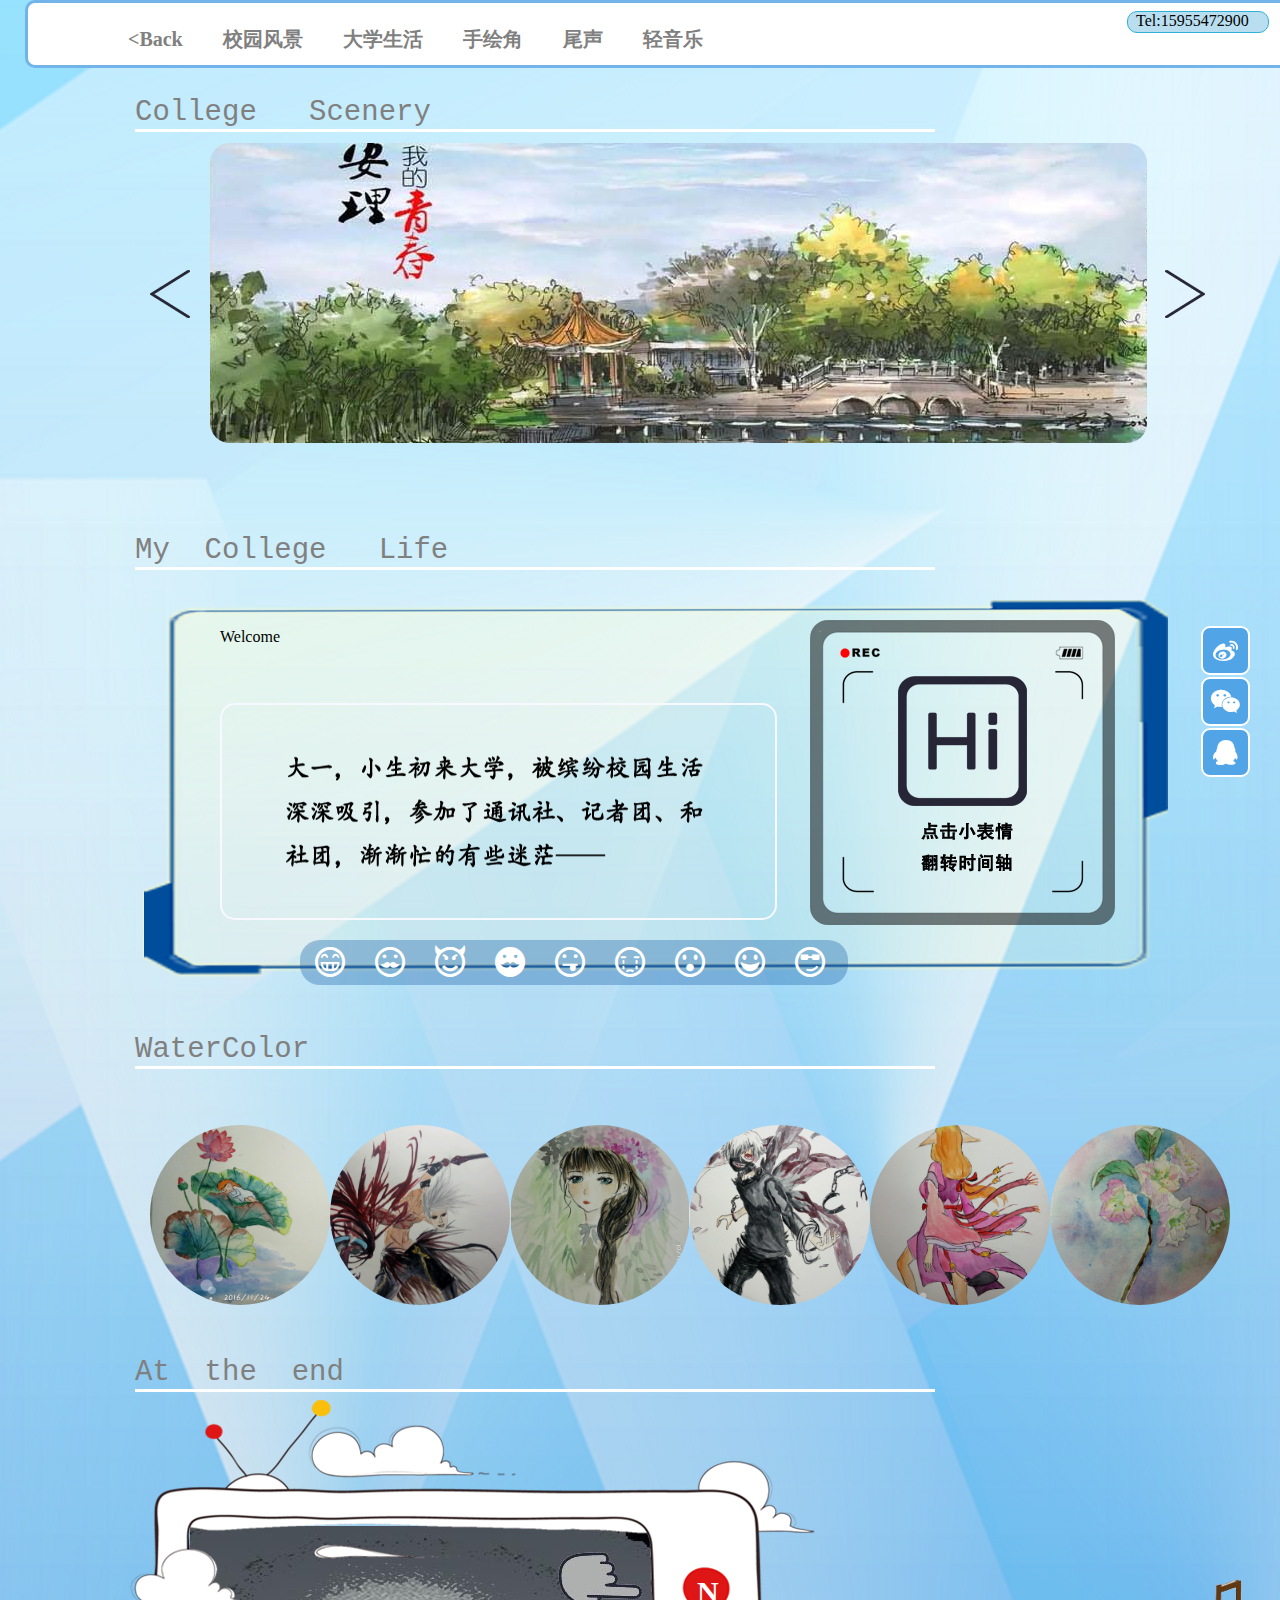
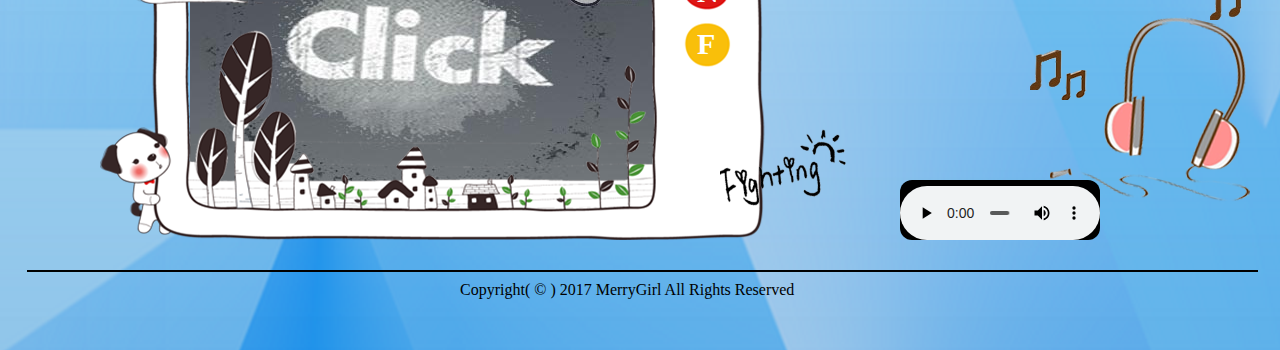
<file: index.html>
<!DOCTYPE html>
<html lang="en">
<head>
    <meta charset="UTF-8">
    <title>MG主页</title>
    <link rel="stylesheet" type="text/css" href="css/index.css">
    <link rel="shortcut icon" type="image/x-icon" href="img/index.ico" media="screen" />
    <link href="https://fonts.gdgdocs.org/css?family=Lobster" rel="stylesheet" type="text/css">
</head>
<body>
<div class="total">
    <!--nav-->
    <div class="nav">

        <div class="nav-list">
            <ul class="nav-ul">
                <li><a href="首页.html"> &lt;Back </a></li>
                <li><a href="#college">校园风景</a></li>
                <li><a href="#life">大学生活</a></li>
                <li><a href="#WaterColor">手绘角</a></li>
                <li><a href="#fun">尾声</a></li>
                <li><a href="#fun">轻音乐</a></li>
            </ul>
        </div>
        <div class="nav-tel"><span>&nbsp;&nbsp;Tel:15955472900</span></div>
    </div>
    <!--banner-->
    <div class="trainBox" >
        <img id="moveTrain" class="welcomeTrain" src="img/train.png">
    </div>
    <a name="college"></a>
    <div class="banner" >

        <div class="skill-caption topNum1">College &nbsp; Scenery</div>
        <div class="banner-img">
            <div class="bigBanner">
                <img   id="bannerHolder" src="img/bigBan.jpg">
            </div>
            <div id="bannerId">
                <a  ><img class="banner-left " src="img/left.png"></a>
                <a  >  <img class="banner-right " src="img/right.png"></a>
            </div>
        </div>
    </div>
<!--my life-->
<div class="my-life" >

    <div class="skill-caption  topNum2"> <a name="life"></a>My &nbsp;College &nbsp; Life</div>
    <!---------------->
    <div class="life-box">
    </div>
    <div class="timeBox"><img  style="border-radius: 18px" src="img/box.png">
        <img id="placeholder" src="img/placeholder.png" >
    </div>
</div>
    <div class="changeButton">
        <ul id="imagegallery">
            <li><a href="img/lifetime%20(2).png" title="2014.09"><div class="icon-grin lifeIcon"></div></a></li>
            <li><a href="img/lifetime%20(3).jpg" title="2015.03"><div class="icon-hipster lifeIcon"></div></a></li>
            <li><a href="img/lifetime%20(4).png" title="2015.09" ><div class="icon-evil lifeIcon"></div></a></li>
            <li><a href="img/lifetime%20(5).jpg" title="2016.03" ><div class="icon-hipster2 lifeIcon"></div></a></li>
            <li><a href="img/lifetime%20(6).png" title="2016.09" ><div class="icon-tongue lifeIcon"></div></a></li>
            <li><a href="img/school.png" title="2017.03"><div class="icon-crying lifeIcon"></div></a></li>
            <li><a href="img/lifetime%20(7).jpg" title="2017.04" ><div class="icon-shocked lifeIcon"></div></a></li>
            <li><a href="img/lifetime%20(8).jpg" title="2017.05" ><div class="icon-happy lifeIcon"></div></a></li>
            <li><a href="img/lifetime%20(9).jpg" title="Now" ><div class="icon-cool lifeIcon"></div></a></li><a name="WaterColor"></a>
        </ul>
    </div>
    <p id="description">Welcome</p>
    <div class="timeText" id="slideshow">
        <img src="img/recall.png" id="preview">
    </div>
<!--skill-->
<div class="skill" >
    <div class="skill-caption  topNum4">WaterColor</div>
    <ul class="skill-box">
        <li><a><img src="img/color%20(1).jpg"></a></li>
        <li><a><img src="img/color%20(2).jpg"></a></li>
        <li><a><img src="img/color%20(3).jpg"></a></li>
        <li><a><img src="img/color%20(4).jpg"></a></li>
        <li><a><img src="img/color%20(5).jpg"></a></li>
        <li><a><img src="img/color%20(6).jpg"></a></li>

    </ul>
</div>
<!--bottom-->
<div class="bottom" >
    <div class="skill-caption  topNum5">At &nbsp;the &nbsp;end</div>
    <div class="bottom-left">
        <a name="fun"></a>
        <div class="tvBox">
            <img id="watchTv" src="img/watchTv.jpg">
        </div>
        <img class="tvKuang" src="img/tv.png" >
        <ul id="tvBtn">
            <li><a >N</a></li>
            <li><a >F</a></li>
        </ul>
        <img class="tvgirl" src="img/fighting.png">
    </div>
    <div class="bottom-right">
        <img class="ear" src="img/ear.png">
        <img class="msc1" src="img/40.png">
        <img class="msc2" src="img/40.png">
        <img class="msc3" src="img/60.png">
        <!--<object data="music/茜さす%20(TVサイズ)-吉森信.mp3"  width="200" height="40">-->
            <!--<embed src="music/茜さす%20(TVサイズ)-吉森信.mp3"  width="200" height="40" wmode="opaque"></embed>-->
        <!--</object>-->
        <embed src="music/茜さす%20(TVサイズ)-吉森信.mp3"  width="200" height="60" wmode="opaque"></embed>
    </div>
</div>
<!--foot-->
<div class="hr"></div>
<div  class="foot">
    <p>Copyright( &copy ) 2017 MerryGirl All Rights Reserved</p>
</div>
<!--侧边栏-->
<ul class="toolbar">
    <div class="position">
        <li href="javascript:;" class="toolbar-it">
            <div class="toolbar-icon icon-sina-weibo"></div>
            <span class="toolbar-pic toolbar-weibo">  <img  src="img/weibo.jpg"></span>
        </li>
        <li href="javascript:;" class="toolbar-it">
            <div class="toolbar-icon icon-wechat"></div>
            <span class="toolbar-pic toolbar-wechat"><img src="img/weixin.jpg"></span>
        </li>
        <li href="javascript:;" class="toolbar-it">
            <div class="toolbar-icon icon-qq"></div>
            <span class="toolbar-pic toolbar-qq"><img src="img/qq.jpg"></span>
        </li>
    </div>
</ul>
</div>
</div>
<script src="js/index.js"></script>
</body>
</html>
</file>
<file: css/index.css>
@font-face {
    font-family: 'icomoon';
    src:  url('fonts/icomoon.eot?vae20u');
    src:  url('fonts/icomoon.eot?vae20u#iefix') format('embedded-opentype'),
    url('fonts/icomoon.ttf?vae20u') format('truetype'),
    url('fonts/icomoon.woff?vae20u') format('woff'),
    url('fonts/icomoon.svg?vae20u#icomoon') format('svg');
    font-weight: normal;
    font-style: normal;
}

[class^="icon-"], [class*=" icon-"] {
    /* use !important to prevent issues with browser extensions that change fonts */
    font-family: 'icomoon' !important;
    speak: none;
    font-style: normal;
    font-weight: normal;
    font-variant: normal;
    text-transform: none;
    line-height: 1;

    /* Better Font Rendering =========== */
    -webkit-font-smoothing: antialiased;
    -moz-osx-font-smoothing: grayscale;
}
.icon-wechat:before {
    content: "\e901";
}
.icon-qq:before {
    content: "\e900";
}
.icon-happy:before {
    content: "\e9df";
}
.icon-tongue:before {
    content: "\e9e3";
}
.icon-grin:before {
    content: "\e9e9";
}
.icon-cool:before {
    content: "\e9eb";
}
.icon-evil:before {
    content: "\e9ef";
}
.icon-shocked:before {
    content: "\e9f1";
}
.icon-hipster:before {
    content: "\e9f9";
}
.icon-hipster2:before {
    content: "\e9fa";
}
.icon-crying:before {
    content: "\ea01";
}
.icon-sina-weibo:before {
    content: "\ea9a";
}
/*字体图标*/
*{
    padding: 0px;
    margin: 0px;
}
.total {
    background: url("../img/sky5.png") no-repeat center;
    height:1950px;
    width:100%;
    background-size:cover;
    position: relative;
    overflow: hidden;
}
/*nav___________________________________________*/
.nav{
    position: fixed;
    top:0px;
    left: 25px;
    width: 1300px;
    height: 62px;
    margin: 0px auto;
    background-color: white;
    border: solid 3px #72B4E9 ;
    border-radius: 10px;
    /*-webkit-border-radius: 10px;*/
    /*-moz-border-radius: 10px;*/
    /*!*border-radius: 10px;*!*/
    /*!*behavior: url(PIE.htc);*!*/
    /*behavior:url(pie.php);*/
    z-index: 100;
}
.nav-list{
    margin: 8px 60px;
}
.nav-list ul{
    list-style: none;
}
.nav-list ul li a {
    float: left;
    margin-left: 40px;
    line-height: 56px;
    font-size: 20px;
    font-weight: bold;
    color: gray;
    text-decoration: none;
}
.nav-tel{
    float: right;
    width: 140px;
    height: 20px;
    margin-right: 59px;
    background-color: #b9def0;
    border: solid 1px #31b0d5;
    border-radius: 10px;
}
.nav-tel:hover{cursor: pointer;color:deepskyblue}
/*train*/
.welcomeTrain{
    width: 180px;
    height: auto;
    position: absolute;
    left: -187px;
}
.trainBox{
    position: absolute;
    left: 340px;
    top: 70px;
    width:900px;
    height: 80px;
    overflow: hidden;
}
/*banner___________________________________________*/
.banner{
    margin: 10px auto;
    margin-top: 100px;
    width: 1188px;
    height: 500px;
}
.bigBanner{
    width: 937px;
    height: 300px;
    position: absolute;
    left: 210px;
    top:143px;
    border-radius: 20px;
    overflow: hidden;
}
.banner-left{
    position: absolute;
    top:270px;
    left: 150px;
    width: 40px;
    height: 48px;
}
.banner-left:hover{
    background-color: rgba(91,91,91,0.6);
    cursor: pointer;
}
.banner-right:hover{
    background-color: rgba(91,91,91,0.6);
    cursor: pointer;
}
.banner-right{
    position: absolute;
    top:270px;
    left: 1165px;
    width: 40px;
    height: 48px;
}
.skill-caption{
    line-height: 33px;
    /*font-weight: bold;*/
    font-size: 29px;
    font-family: Lobster, Monospace;
    border-bottom: solid white 3px;
    width: 800px;
    margin: 6px auto;
    color: gray;
    position:absolute;
    left: 135px;
}
.topNum1{
    top:90px;
}
.topNum2{
    top:528px;
}

.topNum4{
    top:1027px;
}
.topNum5{
    top:1350px;
}
/*life________________*/
.life-box{
    width:1028px;
    height: 383px;
    position: absolute;
    left: 143px;
    top:600px;
    background: url("../img/middleBox.png") no-repeat;
}
/*skill__________________________________________*/
.timeBox{
    position: absolute;
    left: 810px;
    top:620px;
    width: 315px;
    height: 315px;
}
#placeholder{
    width: 227px;
    height: 206px;
    position: absolute;
    left: 43px;
    top:56px;
    border-radius: 10px;
}
#description{
    position: absolute;
    left: 220px;
    top:628px;
    width: 555px;
    height: 276px;
}
.timeText{
    position: absolute;
    left: 220px;
    top:703px;
    width: 553px;
    height: 213px;
    overflow: hidden;
    border-radius: 15px;
    border: solid 2px ghostwhite;

}
.changeButton{
    position: absolute;
    left: 300px;
    top:940px;
    width: 548px;
    height: 45px;
    background-color: rgba(0,77,156,0.3);
    /*ie写法，透明度*/
    filter:progid:DXImageTransform.Microsoft.gradient(startColorstr=#7F83B5D7,endColorstr=#7F83B5D7);
    border-radius: 20px;
}
.changeButton ul{
    list-style: none;
}
.changeButton ul li{
    float: left;
}
.changeButton ul li a{
    text-decoration: none;
}
.lifeIcon{
    line-height: 40px;
    margin: 2px 15px;
    color:white;
    font-size: 30px;
}
.lifeIcon:hover{
    color:royalblue;
}
/*skill___________________________________________*/
.skill-box{
    width: 1215px;
    height: 253px;
    margin: 20px 80px;
    position: absolute;
    left: 100px;
    top:1085px;
}
.skill ul{
    list-style: none;
    margin: 20px 50px;
}
.skill ul li {
    float: left;
}
.skill ul li a{
    display: block;
    margin-top: 20px;
}
.skill  ul li a img{
    border-radius: 90px;
    width: 180px;
    height: 180px;

}
.skill ul:hover img{
    opacity: 0.45;
}
.skill  ul li img:hover {
    opacity:1;
    width: 200px;
    height: 200px;
    border-radius: 100px;
    border: 1px solid #e4b9c0;
    z-index: 20;
    cursor: pointer;
}
/*bottom-left___________________________________________*/
.bottom-left{
    position: absolute;
    top:1400px;
    left: 100px;
    height: 430px;
    width: 754px;
}
.tvBox{
    position: absolute;
    top:122px;
    left: 90px;
    width: 467px;
    height: 260px;
    overflow: hidden;
}
#tvBtn{
    list-style: none;
    position: absolute;
    top:160px;
    left: 585px;
}
#tvBtn li:hover{cursor: pointer}
.tvgirl{
    position: absolute;
    top:320px;
    left: 620px;
    width: 130px;
    height: auto;
}
#tvBtn li{margin: 12px}
#tvBtn a{
    text-decoration: none;
    line-height: 40px;
    font-weight: bold;
    font-size: 30px;
    color: white;
}
.tvKuang{
    position: absolute;
}
.bottom-right{
    position: absolute;
    top:1420px;
    left: 890px;
}
.bottom-right embed{
    border-radius: 12px;
    position: absolute;
    top:360px;
    left: 10px;
}
.ear{
    position: absolute;
    top:190px;
    left: 160px;
}
.msc1{position: absolute;
    top:160px;
    left: 320px;
    -webkit-animation:starMoving 2.1s infinite;
    -moz-animation:starMoving 2.1s infinite;
    -o-animation:starMoving 2.1s infinite;
    animation:starMoving 2.1s infinite;
}
.msc2{position: absolute;
    top:230px;
    left: 140px;
    -webkit-animation:starMoving 2.4s infinite;
    -moz-animation:starMoving 2.4s infinite;
    -o-animation:starMoving 2.4s infinite;
    animation:starMoving 2.4s infinite;}
.msc3{position: absolute;
    top:250px;
    left: 170px;
    -webkit-animation:starMoving 2.3s infinite;
    -moz-animation:starMoving 2.3s infinite;
    -o-animation:starMoving 2.3s infinite;
    animation:starMoving 2.3s infinite;}
/*foot___________________________________________*/
.hr{
    width: 96%;
    position: absolute;
    top:1850px;
    left: 0px;
    border: solid 1px black;
    margin:20px 27px;
}
.foot{
    position: absolute;
    top:1850px;
    left: 0px;
    width: 1300px;
}
.foot p{
    margin-left: 460px;
    line-height: 80px;
    width: 400px;
}
.toolbar{
    position: fixed;
    right: 29px;
    bottom: 80px;
    height: 200px;
    width: 50px;
    list-style: none;
}
.position{
    position: relative;
}
.toolbar-it{
    width: 45px;
    height: 45px;
    margin-top: 6px;
    float: left;
}
.toolbar-icon{
    width: 45px;
    height: 45px;
    background-color:#51A4E5 ;
    color: white;
    font-size: 25px;
    text-align: center;
    line-height: 45px;
    border-radius: 9px;
    border: solid 2px white;
}
.toolbar-icon:hover {
    border: solid 2px #5bc0de;
    background-color:white ;
    color: #51A4E5;
    border-radius: 9px;
    cursor: pointer;
}
.toolbar-pic{
    position: absolute;
    right: 53px;
    border: solid 1px #31b0d5;
    border-radius: 10px;
    opacity: 0;
    filter: alpha( opacity= 0);
    box-shadow: silver 3px 3px 5px ;
    -o-transform-origin: right bottom;
    -moz-transform-origin: right bottom;
    -ms-transform-origin: right bottom;
    -webkit-transform-origin: right bottom;
    transform-origin: right bottom;

    transform: scale(0.01);
    -o-transform: scale(0.01);
    -ms-transform: scale(0.01);
    -webkit-transform: scale(0.01);
    -moz-transform: scale(0.01);

    transition: all 0.7s ;
    -webkit-transition: all 0.7s ;
    -moz-transition: all 0.7s ;
    -o-transition: all 0.7s ;
    -ms-transition: all 0.7s ;
}
.toolbar-pic img{
    border-radius: 10px;
}
.toolbar-weibo{
    bottom: -52px;
}
.toolbar-wechat{
    bottom: -106px;
}
.toolbar-qq{
    bottom: -155px;
}
.icon-sina-weibo:hover  +.toolbar-weibo{
    opacity: 1;
    filter: alpha( opacity=100);
    transform: scale(1);
    -o-transform: scale(1);
    -ms-transform: scale(1);
    -webkit-transform: scale(1);
    -moz-transform: scale(1);
}
.icon-qq:hover  +.toolbar-qq{
    opacity: 1;
    filter: alpha( opacity=100);
    transform: scale(1);
    -o-transform: scale(1);
    -ms-transform: scale(1);
    -webkit-transform: scale(1);
    -moz-transform: scale(1);
}
.icon-wechat:hover  +.toolbar-wechat{
    opacity: 1;
    filter: alpha( opacity=100);
    transform: scale(1);
    -o-transform: scale(1);
    -ms-transform: scale(1);
    -webkit-transform: scale(1);
    -moz-transform: scale(1);
}
/*首页的css*/
.back{
    width: 100%;
    height:668px;
    position: relative;
    /*background-size: 100%;*/
}
.textBox{
    position: absolute;
    left: 200px;
    top: -130px;
    z-index: 1;
}
.textBox img{
    width: 751px;
    height: 692px;
}
.star{
    position: absolute;
    left: 748px;
    top: 400px;
    z-index: 1;
}
.star img{
    width: 250px;
    height:auto;
}
/*触及海星效果*/
@keyframes  starMoving{
    0%,100%{
        -webkit-transform: rotate(0deg);
        -moz-transform: rotate(0deg);
        -ms-transform: rotate(0deg);
        -o-transform: rotate(0deg);
        transform: rotate(0deg);
    }
    25%{
        -webkit-transform: rotate(15deg);
        -moz-transform: rotate(15deg);
        -ms-transform: rotate(15deg);
        -o-transform: rotate(15deg);
        transform: rotate(15deg);
    }
    50%{
        -webkit-transform: rotate(-15deg);
        -moz-transform: rotate(-15deg);
        -ms-transform: rotate(-15deg);
        -o-transform: rotate(-15deg);
        transform: rotate(-15deg);
    }
    75%{
        -webkit-transform: rotate(5deg);
        -moz-transform: rotate(5deg);
        -ms-transform: rotate(5deg);
        -o-transform: rotate(5deg);
        transform: rotate(5deg);
    }
    85%{
        -webkit-transform: rotate(-5deg);
        -moz-transform: rotate(-5deg);
        -ms-transform: rotate(-5deg);
        -o-transform: rotate(-5deg);
        transform: rotate(-5deg);
    }
}
@-webkit-keyframes  starMoving{
    0%,100%{
        -webkit-transform: rotate(0deg);
        -moz-transform: rotate(0deg);
        -ms-transform: rotate(0deg);
        -o-transform: rotate(0deg);
        transform: rotate(0deg);
    }
    25%{
        -webkit-transform: rotate(15deg);
        -moz-transform: rotate(15deg);
        -ms-transform: rotate(15deg);
        -o-transform: rotate(15deg);
        transform: rotate(15deg);
    }
    50%{
        -webkit-transform: rotate(-15deg);
        -moz-transform: rotate(-15deg);
        -ms-transform: rotate(-15deg);
        -o-transform: rotate(-15deg);
        transform: rotate(-15deg);
    }
    75%{
        -webkit-transform: rotate(5deg);
        -moz-transform: rotate(5deg);
        -ms-transform: rotate(5deg);
        -o-transform: rotate(5deg);
        transform: rotate(5deg);
    }
    85%{
        -webkit-transform: rotate(-5deg);
        -moz-transform: rotate(-5deg);
        -ms-transform: rotate(-5deg);
        -o-transform: rotate(-5deg);
        transform: rotate(-5deg);
    }
}
@-moz-keyframes  starMoving{
    0%,100%{
        -webkit-transform: rotate(0deg);
        -moz-transform: rotate(0deg);
        -ms-transform: rotate(0deg);
        -o-transform: rotate(0deg);
        transform: rotate(0deg);
    }
    25%{
        -webkit-transform: rotate(15deg);
        -moz-transform: rotate(15deg);
        -ms-transform: rotate(15deg);
        -o-transform: rotate(15deg);
        transform: rotate(15deg);
    }
    50%{
        -webkit-transform: rotate(-15deg);
        -moz-transform: rotate(-15deg);
        -ms-transform: rotate(-15deg);
        -o-transform: rotate(-15deg);
        transform: rotate(-15deg);
    }
    75%{
        -webkit-transform: rotate(5deg);
        -moz-transform: rotate(5deg);
        -ms-transform: rotate(5deg);
        -o-transform: rotate(5deg);
        transform: rotate(5deg);
    }
    85%{
        -webkit-transform: rotate(-5deg);
        -moz-transform: rotate(-5deg);
        -ms-transform: rotate(-5deg);
        -o-transform: rotate(-5deg);
        transform: rotate(-5deg);
    }
}
@-o-keyframes  starMoving{
    0%,100%{
        -webkit-transform: rotate(0deg);
        -moz-transform: rotate(0deg);
        -ms-transform: rotate(0deg);
        -o-transform: rotate(0deg);
        transform: rotate(0deg);
    }
    25%{
        -webkit-transform: rotate(15deg);
        -moz-transform: rotate(15deg);
        -ms-transform: rotate(15deg);
        -o-transform: rotate(15deg);
        transform: rotate(15deg);
    }
    50%{
        -webkit-transform: rotate(-15deg);
        -moz-transform: rotate(-15deg);
        -ms-transform: rotate(-15deg);
        -o-transform: rotate(-15deg);
        transform: rotate(-15deg);
    }
    75%{
        -webkit-transform: rotate(5deg);
        -moz-transform: rotate(5deg);
        -ms-transform: rotate(5deg);
        -o-transform: rotate(5deg);
        transform: rotate(5deg);
    }
    85%{
        -webkit-transform: rotate(-5deg);
        -moz-transform: rotate(-5deg);
        -ms-transform: rotate(-5deg);
        -o-transform: rotate(-5deg);
        transform: rotate(-5deg);
    }
}
.movestar:hover  {
    -webkit-animation:starMoving 0.5s alternate;
    -moz-animation:starMoving 0.5s alternate;
    -o-animation:starMoving 0.5s alternate;
    animation:starMoving 0.5s alternate;
}
.tvgirl{
    -webkit-animation:starMoving 2s infinite;
    -moz-animation:starMoving 2s infinite;
    -o-animation:starMoving 2s infinite;
    animation:starMoving 2s infinite;
}
.text span{
    font-size: 17px;
}
.textAll{
    width: 480px;
    height: 200px;
    position: absolute;
    left: 170px;
    top:370px;
}
.text1 .girl{
    width: 70px;
    height: 70px;
    position: fixed;
    top:225px;
    left: 662px;
}
.text1 p{
    font-size: 16px;
    line-height: 30px;
    text-indent: 2em;
}
.text1 span{
    font-size: 18px;
    font-weight: bold;
}
.text2{
    position: absolute;
    left: 260px;
    top:167px;
}
.myName img {
    width: 200px;
    height: auto;
    position: absolute;
    left: 380px;
    top: -180px;
}
.myName{
    opacity: 0;
    filter: alpha( opacity=0);
    -o-transform-origin: right top;
    -moz-transform-origin: right top;
    -ms-transform-origin: right top;
    -webkit-transform-origin: right top;
    transform-origin: right top;

    transform: scale(0.01);
    -o-transform: scale(0.01);
    -ms-transform: scale(0.01);
    -webkit-transform: scale(0.01);
    -moz-transform: scale(0.01);

    transition: all 1s ;
    -webkit-transition: all 1s ;
    -moz-transition: all 1s ;
    -o-transition: all 1s ;
    -ms-transition: all 1s ;
}
.text1:hover   .myName {
    opacity: 1;
    filter: alpha( opacity=100);
    transform: scale(1);
    -o-transform: scale(1);
    -ms-transform: scale(1);
    -webkit-transform: scale(1);
    -moz-transform: scale(1);
}
.text1:hover{
    cursor: pointer;
}
</file>
